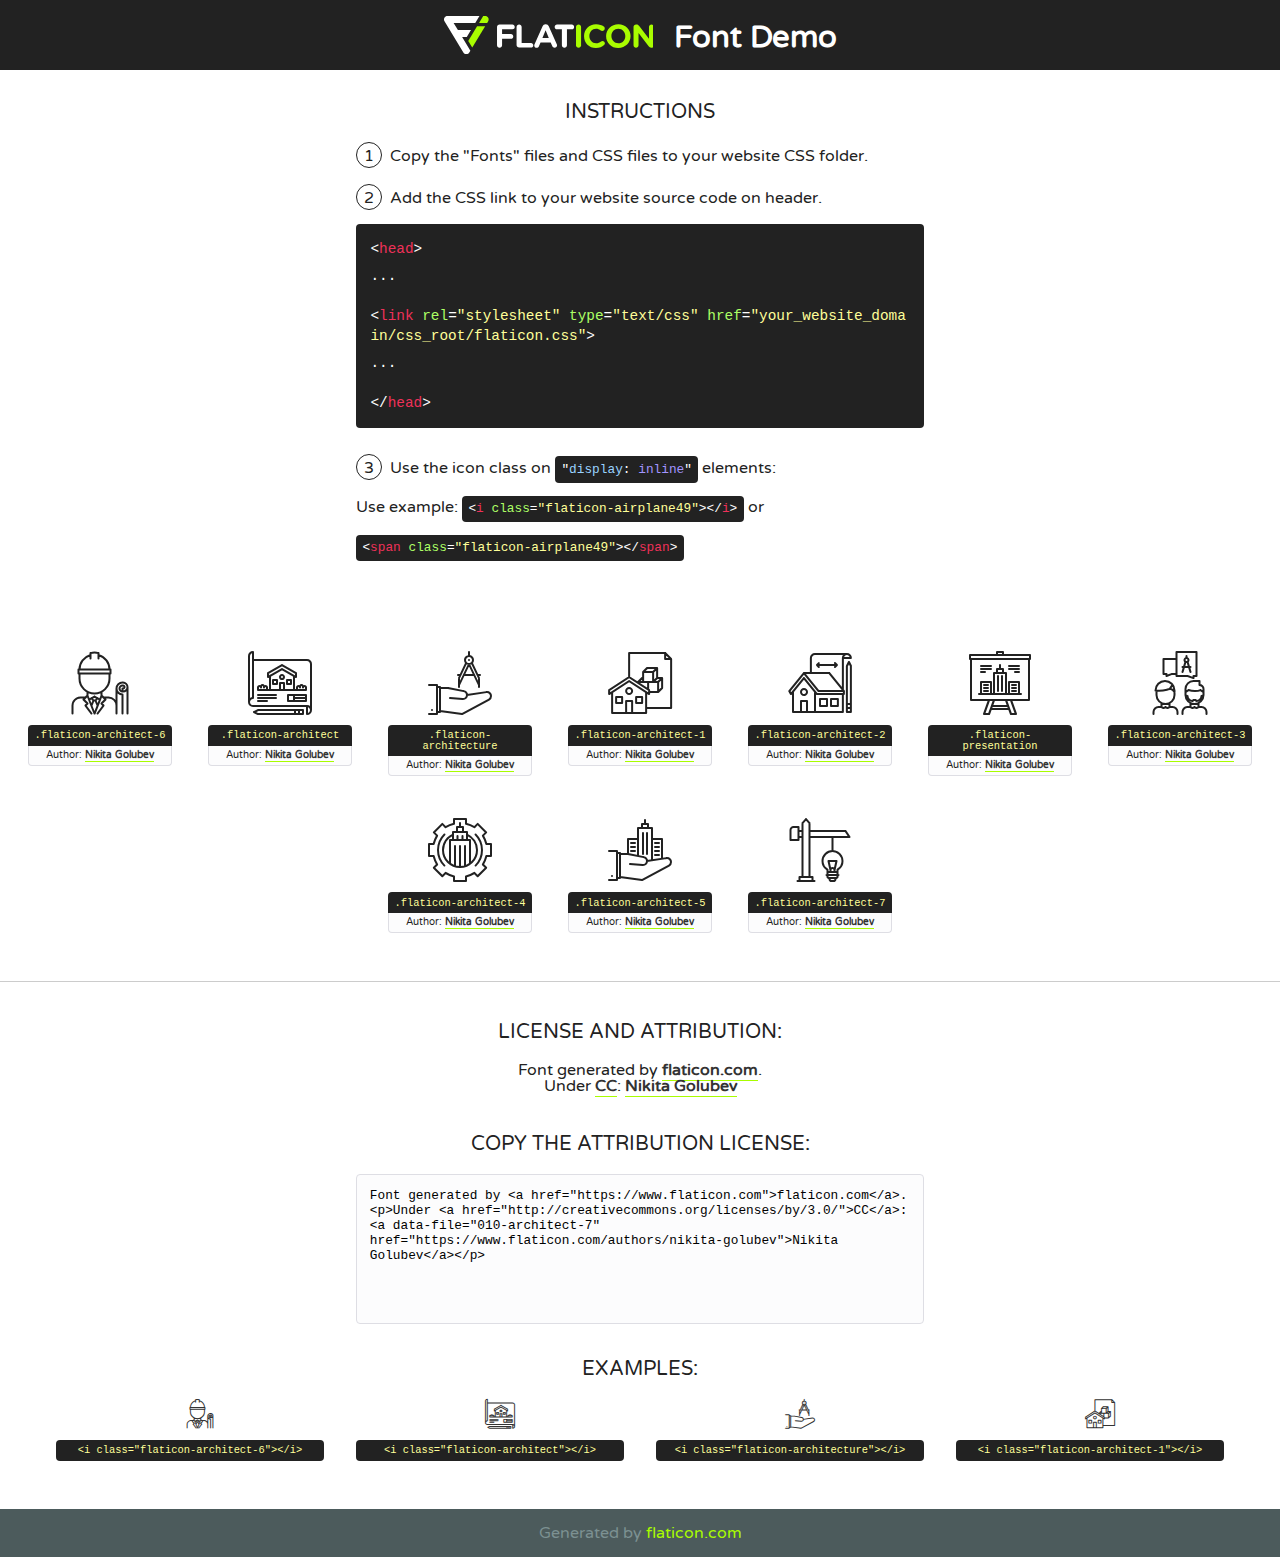
<file: fonts/flaticon/font/flaticon.html>
<!DOCTYPE html>
<!--
  Flaticon icon font: Flaticon
  Creation date: 02/08/2020 11:53
-->
<html>
<!DOCTYPE html>
<html>

<head>
    <title>Flaticon WebFont</title>
    <link href="http://fonts.googleapis.com/css?family=Varela+Round" rel="stylesheet" type="text/css" />
    <link rel="stylesheet" type="text/css" href="flaticon.css">
    <meta charset="UTF-8">
    <style>
    html, body, div, span, applet, object, iframe,
    h1, h2, h3, h4, h5, h6, p, blockquote, pre,
    a, abbr, acronym, address, big, cite, code,
    del, dfn, em, img, ins, kbd, q, s, samp,
    small, strike, strong, sub, sup, tt, var,
    b, u, i, center,
    dl, dt, dd, ol, ul, li,
    fieldset, form, label, legend,
    table, caption, tbody, tfoot, thead, tr, th, td,
    article, aside, canvas, details, embed, 
    figure, figcaption, footer, header, hgroup, 
    menu, nav, output, ruby, section, summary,
    time, mark, audio, video {
        margin: 0;
        padding: 0;
        border: 0;
        font-size: 100%;
        font: inherit;
        vertical-align: baseline;
    }
    /* HTML5 display-role reset for older browsers */
    article, aside, details, figcaption, figure, 
    footer, header, hgroup, menu, nav, section {
        display: block;
    }
    body {
        line-height: 1;
    }
    ol, ul {
        list-style: none;
    }
    blockquote, q {
        quotes: none;
    }
    blockquote:before, blockquote:after,
    q:before, q:after {
        content: '';
        content: none;
    }
    table {
        border-collapse: collapse;
        border-spacing: 0;
    }
    body {
        font-family: 'Varela Round', Helvetica, Arial, sans-serif;
        font-size: 16px;
        color: #222;
    }
    a {
        color: #333;
        border-bottom: 1px solid #a9fd00;
        font-weight: bold;
        text-decoration: none;
    }
    * {
        -moz-box-sizing: border-box;
        -webkit-box-sizing: border-box;
        box-sizing: border-box;
        margin: 0;
        padding: 0;
    }
    [class^="flaticon-"]:before, [class*=" flaticon-"]:before, [class^="flaticon-"]:after, [class*=" flaticon-"]:after {
        font-family: Flaticon;
        font-size: 30px;
        font-style: normal;
        margin-left: 20px;
        color: #333;
    }
    .wrapper {
        max-width: 600px;
        margin: auto;
        padding: 0 1em;
    }
    .title {
        font-size: 1.25em;
        text-align: center;
        margin-bottom: 1em;
        text-transform: uppercase;
    }
    header {
        text-align: center;
        background-color: #222;
        color: #fff;
        padding: 1em;
    }
    header .logo {
        width: 210px;
        height: 38px;
        display: inline-block;
        vertical-align: middle;
        margin-right: 1em;
        border: none;
    }
    header strong {
        font-size: 1.95em;
        font-weight: bold;
        vertical-align: middle;
        margin-top: 5px;
        display: inline-block;
    }
    .demo {
        margin: 2em auto;
        line-height: 1.25em;
    }
    .demo ul li {
        margin-bottom: 1em;
    }
    .demo ul li .num {
        color: #222;
        border-radius: 20px;
        display: inline-block;
        width: 26px;
        padding: 3px;
        height: 26px;
        text-align: center;
        margin-right: 0.5em;
        border: 1px solid #222;
    }
    .demo ul li code {
        background-color: #222;
        border-radius: 4px;
        padding: 0.25em 0.5em;
        display: inline-block;
        color: #fff;
        font-family: Consolas,Monaco,Lucida Console,Liberation Mono,DejaVu Sans Mono,Bitstream Vera Sans Mono,Courier New, monospace;
        font-weight: lighter;
        margin-top: 1em;
        font-size: 0.8em;
        word-break: break-all;
    }
    .demo ul li code.big {
        padding: 1em;
        font-size: 0.9em;
    }
    .demo ul li code .red {
        color: #EF3159;
    }
    .demo ul li code .green {
        color: #ACFF65;
    }
    .demo ul li code .yellow {
        color: #FFFF99;
    }
    .demo ul li code .blue {
        color: #99D3FF;
    }
    .demo ul li code .purple {
        color: #A295FF;
    }
    .demo ul li code .dots {
        margin-top: 0.5em;
        display: block;
    }
    #glyphs {
        border-bottom: 1px solid #ccc;
        padding: 2em 0;
        text-align: center;
    }
    .glyph {
        display: inline-block;
        width: 9em;
        margin: 1em;
        text-align: center;
        vertical-align: top;
        background: #FFF;
    }
    .glyph .glyph-icon {
        padding: 10px;
        display: block;
        font-family:"Flaticon";
        font-size: 64px;
        line-height: 1;
    }
    .glyph .glyph-icon:before {
        font-size: 64px;
        color: #222;
        margin-left: 0;
    }
    .class-name {
        font-size: 0.65em;
        background-color: #222;
        color: #fff;
        border-radius: 4px 4px 0 0;
        padding: 0.5em;
        color: #FFFF99;
        font-family: Consolas,Monaco,Lucida Console,Liberation Mono,DejaVu Sans Mono,Bitstream Vera Sans Mono,Courier New, monospace;
    }
    .author-name {
        font-size: 0.6em;
        background-color: #fcfcfd;
        border: 1px solid #DEDEE4;
        border-top: 0;
        border-radius: 0 0 4px 4px;
        padding: 0.5em;
    }
    .class-name:last-child {
        font-size: 10px;
        color:#888;
    }
    .class-name:last-child a {
        font-size: 10px;
        color:#555;
    }
    .class-name:last-child a:hover {
        color:#a9fd00;
    }
    .glyph > input {
        display: block;
        width: 100px;
        margin: 5px auto;
        text-align: center;
        font-size: 12px;
        cursor: text;
    }
    .glyph > input.icon-input {
        font-family:"Flaticon";
        font-size: 16px;
        margin-bottom: 10px;
    }
    .attribution .title {
        margin-top: 2em;
    }
    .attribution textarea {
        background-color: #fcfcfd;
        padding: 1em;
        border: none;
        box-shadow: none;
        border: 1px solid #DEDEE4;
        border-radius: 4px;
        resize: none;
        width: 100%;
        height: 150px;
        font-size: 0.8em;
        font-family: Consolas,Monaco,Lucida Console,Liberation Mono,DejaVu Sans Mono,Bitstream Vera Sans Mono,Courier New, monospace;
        -webkit-appearance: none;
    }
    .iconsuse {
        margin: 2em auto;
        text-align: center;
        max-width: 1200px;
    }
    .iconsuse:after {
        content: '';
        display: table;
        clear: both;
    }
    .iconsuse .image {
        float: left;
        width: 25%;
        padding: 0 1em;
    }
    .iconsuse .image p {
        margin-bottom: 1em;
    }
    .iconsuse .image span {
        display: block;
        font-size: 0.65em;
        background-color: #222;
        color: #fff;
        border-radius: 4px;
        padding: 0.5em;
        color: #FFFF99;
        margin-top: 1em;
        font-family: Consolas,Monaco,Lucida Console,Liberation Mono,DejaVu Sans Mono,Bitstream Vera Sans Mono,Courier New, monospace;
    }
    #footer {
        text-align: center;
        background-color: #4C5B5C;
        color: #7c9192;
        padding: 1em;
    }
    #footer a {
        border: none;
        color: #a9fd00;
        font-weight: normal;
    }
    @media (max-width: 960px) {
        .iconsuse .image {
            width: 50%;
        }
    }
    @media (max-width: 560px) {
        .iconsuse .image {
            width: 100%;
        }
    }
    </style>
</head>

<body class="characters-off">

    <header>
        <a href="https://www.flaticon.com" target="_blank" class="logo">
            <svg version="1.1" xmlns="http://www.w3.org/2000/svg" xmlns:xlink="http://www.w3.org/1999/xlink" xmlns:a="http://ns.adobe.com/AdobeSVGViewerExtensions/3.0/" viewBox="0 0 560.875 102.036" enable-background="new 0 0 560.875 102.036" xml:space="preserve">
                <defs>
                </defs>
                <g>
                    <g class="letters">
                        <path fill="#ffffff" d="M141.596,29.675c0-3.777,2.985-6.767,6.764-6.767h34.438c3.426,0,6.15,2.728,6.15,6.15
                        c0,3.43-2.724,6.149-6.15,6.149h-27.674v13.091h23.719c3.429,0,6.151,2.724,6.151,6.15c0,3.43-2.723,6.149-6.151,6.149h-23.719
                        v17.574c0,3.773-2.986,6.761-6.764,6.761c-3.779,0-6.764-2.989-6.764-6.761V29.675z"></path>
                        <path fill="#ffffff" d="M193.844,29.149c0-3.781,2.985-6.767,6.764-6.767c3.776,0,6.763,2.985,6.763,6.767v42.957h25.039
                        c3.426,0,6.149,2.726,6.149,6.153c0,3.425-2.723,6.15-6.149,6.15h-31.802c-3.779,0-6.764-2.986-6.764-6.768V29.149z"></path>
                        <path fill="#ffffff" d="M241.891,75.71l21.438-48.407c1.492-3.341,4.215-5.357,7.906-5.357h0.792
                        c3.686,0,6.323,2.017,7.815,5.357l21.439,48.407c0.436,0.967,0.701,1.845,0.701,2.723c0,3.602-2.809,6.501-6.414,6.501
                        c-3.161,0-5.269-1.845-6.499-4.655l-4.132-9.661h-27.059l-4.301,10.102c-1.144,2.631-3.426,4.214-6.237,4.214
                        c-3.517,0-6.24-2.81-6.24-6.325C241.1,77.64,241.451,76.677,241.891,75.71z M279.932,58.666l-8.521-20.297l-8.526,20.297H279.932
                        z"></path>
                        <path fill="#ffffff" d="M314.864,35.387H301.86c-3.429,0-6.239-2.813-6.239-6.238c0-3.429,2.811-6.24,6.239-6.24h39.533
                        c3.426,0,6.237,2.811,6.237,6.24c0,3.425-2.811,6.238-6.237,6.238h-13.001v42.785c0,3.773-2.99,6.761-6.764,6.761
                        c-3.779,0-6.764-2.989-6.764-6.761V35.387z"></path>
                        <path fill="#A9FD00" d="M352.615,29.149c0-3.781,2.985-6.767,6.767-6.767c3.774,0,6.761,2.985,6.761,6.767v49.024
                        c0,3.773-2.987,6.761-6.761,6.761c-3.781,0-6.767-2.989-6.767-6.761V29.149z"></path>
                        <path fill="#A9FD00" d="M374.132,53.836v-0.179c0-17.481,13.178-31.801,32.065-31.801c9.22,0,15.459,2.458,20.557,6.238
                        c1.402,1.054,2.637,2.985,2.637,5.357c0,3.692-2.985,6.59-6.681,6.59c-1.845,0-3.071-0.702-4.044-1.319
                        c-3.776-2.813-7.729-4.393-12.562-4.393c-10.364,0-17.831,8.611-17.831,19.154v0.173c0,10.542,7.291,19.329,17.831,19.329
                        c5.715,0,9.492-1.756,13.359-4.834c1.049-0.874,2.458-1.491,4.039-1.491c3.429,0,6.325,2.813,6.325,6.236
                        c0,2.106-1.056,3.78-2.282,4.834c-5.539,4.834-12.036,7.733-21.878,7.733C387.572,85.464,374.132,71.493,374.132,53.836z"></path>
                        <path fill="#A9FD00" d="M433.009,53.836v-0.179c0-17.481,13.79-31.801,32.766-31.801c18.981,0,32.592,14.143,32.592,31.628v0.173
                        c0,17.483-13.785,31.807-32.769,31.807C446.625,85.464,433.009,71.32,433.009,53.836z M484.224,53.836v-0.179
                        c0-10.539-7.725-19.326-18.626-19.326c-10.893,0-18.449,8.611-18.449,19.154v0.173c0,10.542,7.73,19.329,18.626,19.329
                        C476.676,72.986,484.224,64.378,484.224,53.836z"></path>
                        <path fill="#A9FD00" d="M506.233,29.321c0-3.774,2.99-6.763,6.767-6.763h1.401c3.252,0,5.183,1.583,7.029,3.953l26.093,34.265
                        V29.059c0-3.692,2.99-6.677,6.681-6.677c3.683,0,6.671,2.985,6.671,6.677v48.934c0,3.78-2.987,6.765-6.764,6.765h-0.436
                        c-3.257,0-5.188-1.581-7.034-3.953l-27.056-35.492v32.944c0,3.687-2.985,6.676-6.678,6.676c-3.683,0-6.673-2.989-6.673-6.676
                        V29.321z"></path>
                    </g>
                    <g class="insignia">
                        <path fill="#ffffff" d="M48.372,56.137h12.517l11.156-18.537H37.186L25.688,18.539h57.825L94.668,0H9.271
                        C5.925,0,2.842,1.801,1.198,4.716c-1.644,2.907-1.593,6.482,0.134,9.343l50.38,83.501c1.678,2.781,4.689,4.476,7.938,4.476
                        c3.246,0,6.257-1.695,7.935-4.476l2.898-4.804L48.372,56.137z"></path>
                        <g class="i">
                            <path fill="#A9FD00" d="M93.575,18.539h0.031v0.004l21.652,0.004l2.705-4.488c1.727-2.861,1.778-6.436,0.133-9.343
                            C116.454,1.801,113.371,0,110.026,0h-5.294L93.575,18.539z"></path>
                            <polygon fill="#A9FD00" points="88.291,27.356 64.725,66.486 75.519,84.404 109.942,27.356"></polygon>
                        </g>
                    </g>
                </g>
            </svg>
        </a>
        <strong>Font Demo</strong>
    </header>


    <section class="demo wrapper">

        <p class="title">Instructions</p>

        <ul>
            <li>
                <span class="num">1</span>Copy the "Fonts" files and CSS files to your website CSS folder.
            </li>
            <li>
                <span class="num">2</span>Add the CSS link to your website source code on header.
                <code class="big">
                    &lt;<span class="red">head</span>&gt;
                    <br/><span class="dots">...</span>
                    <br/>&lt;<span class="red">link</span> <span class="green">rel</span>=<span class="yellow">"stylesheet"</span> <span class="green">type</span>=<span class="yellow">"text/css"</span> <span class="green">href</span>=<span class="yellow">"your_website_domain/css_root/flaticon.css"</span>&gt;
                    <br/><span class="dots">...</span>
                    <br/>&lt;/<span class="red">head</span>&gt;
                </code>
            </li>

            <li>
                <p>
                    <span class="num">3</span>Use the icon class on <code>"<span class="blue">display</span>:<span class="purple"> inline</span>"</code> elements:
                    <br />
                    Use example: <code>&lt;<span class="red">i</span> <span class="green">class</span>=<span class="yellow">&quot;flaticon-airplane49&quot;</span>&gt;&lt;/<span class="red">i</span>&gt;</code> or <code>&lt;<span class="red">span</span> <span class="green">class</span>=<span class="yellow">&quot;flaticon-airplane49&quot;</span>&gt;&lt;/<span class="red">span</span>&gt;</code>
            </li>
        </ul>

    </section>




   <section id="glyphs">          
    
      
        <div class="glyph"><div class="glyph-icon flaticon-architect-6"></div>
            <div class="class-name">.flaticon-architect-6</div>
            <div class="author-name">Author: <a data-file="001-architect-6" href="https://www.flaticon.com/authors/nikita-golubev">Nikita Golubev</a> </div> 
        </div>        
        
        <div class="glyph"><div class="glyph-icon flaticon-architect"></div>
            <div class="class-name">.flaticon-architect</div>
            <div class="author-name">Author: <a data-file="002-architect" href="https://www.flaticon.com/authors/nikita-golubev">Nikita Golubev</a> </div> 
        </div>        
        
        <div class="glyph"><div class="glyph-icon flaticon-architecture"></div>
            <div class="class-name">.flaticon-architecture</div>
            <div class="author-name">Author: <a data-file="003-architecture" href="https://www.flaticon.com/authors/nikita-golubev">Nikita Golubev</a> </div> 
        </div>        
        
        <div class="glyph"><div class="glyph-icon flaticon-architect-1"></div>
            <div class="class-name">.flaticon-architect-1</div>
            <div class="author-name">Author: <a data-file="004-architect-1" href="https://www.flaticon.com/authors/nikita-golubev">Nikita Golubev</a> </div> 
        </div>        
        
        <div class="glyph"><div class="glyph-icon flaticon-architect-2"></div>
            <div class="class-name">.flaticon-architect-2</div>
            <div class="author-name">Author: <a data-file="005-architect-2" href="https://www.flaticon.com/authors/nikita-golubev">Nikita Golubev</a> </div> 
        </div>        
        
        <div class="glyph"><div class="glyph-icon flaticon-presentation"></div>
            <div class="class-name">.flaticon-presentation</div>
            <div class="author-name">Author: <a data-file="006-presentation" href="https://www.flaticon.com/authors/nikita-golubev">Nikita Golubev</a> </div> 
        </div>        
        
        <div class="glyph"><div class="glyph-icon flaticon-architect-3"></div>
            <div class="class-name">.flaticon-architect-3</div>
            <div class="author-name">Author: <a data-file="007-architect-3" href="https://www.flaticon.com/authors/nikita-golubev">Nikita Golubev</a> </div> 
        </div>        
        
        <div class="glyph"><div class="glyph-icon flaticon-architect-4"></div>
            <div class="class-name">.flaticon-architect-4</div>
            <div class="author-name">Author: <a data-file="008-architect-4" href="https://www.flaticon.com/authors/nikita-golubev">Nikita Golubev</a> </div> 
        </div>        
        
        <div class="glyph"><div class="glyph-icon flaticon-architect-5"></div>
            <div class="class-name">.flaticon-architect-5</div>
            <div class="author-name">Author: <a data-file="009-architect-5" href="https://www.flaticon.com/authors/nikita-golubev">Nikita Golubev</a> </div> 
        </div>        
        
        <div class="glyph"><div class="glyph-icon flaticon-architect-7"></div>
            <div class="class-name">.flaticon-architect-7</div>
            <div class="author-name">Author: <a data-file="010-architect-7" href="https://www.flaticon.com/authors/nikita-golubev">Nikita Golubev</a> </div> 
        </div>        
        

    </section>



    <section class="attribution wrapper"   style="text-align:center;">

      <div class="title">License and attribution:</div><div class="attrDiv">Font generated by <a href="https://www.flaticon.com">flaticon.com</a>. <div><p>Under <a href="http://creativecommons.org/licenses/by/3.0/">CC</a>: <a data-file="010-architect-7" href="https://www.flaticon.com/authors/nikita-golubev">Nikita Golubev</a></p>  </div>
      </div>
      <div class="title">Copy the Attribution License:</div>

    <textarea onclick="this.focus();this.select();">Font generated by &lt;a href=&quot;https://www.flaticon.com&quot;&gt;flaticon.com&lt;/a&gt;. <p>Under <a href="http://creativecommons.org/licenses/by/3.0/">CC</a>: <a data-file="010-architect-7" href="https://www.flaticon.com/authors/nikita-golubev">Nikita Golubev</a></p>  
     </textarea>

    </section>

    <section class="iconsuse">

          <div class="title">Examples:</div>            
             
            <div class="image">
                <p>
                    <i class="glyph-icon flaticon-architect-6"></i> 
                    <span>&lt;i class=&quot;flaticon-architect-6&quot;&gt;&lt;/i&gt;</span>
                </p>
            </div>
            
            <div class="image">
                <p>
                    <i class="glyph-icon flaticon-architect"></i> 
                    <span>&lt;i class=&quot;flaticon-architect&quot;&gt;&lt;/i&gt;</span>
                </p>
            </div>
            
            <div class="image">
                <p>
                    <i class="glyph-icon flaticon-architecture"></i> 
                    <span>&lt;i class=&quot;flaticon-architecture&quot;&gt;&lt;/i&gt;</span>
                </p>
            </div>
            
            <div class="image">
                <p>
                    <i class="glyph-icon flaticon-architect-1"></i> 
                    <span>&lt;i class=&quot;flaticon-architect-1&quot;&gt;&lt;/i&gt;</span>
                </p>
            </div>
                       
        </div>
                            
    </section>

<div id="footer">
    <div>Generated by <a href="https://www.flaticon.com">flaticon.com</a>
    </div>
</div>



</body>
</html>
</file>
<file: fonts/flaticon/font/flaticon.css>
/*
  	Flaticon icon font: Flaticon
  	Creation date: 02/08/2020 11:53
  	*/

    @font-face {
      font-family: "Flaticon";
      src: url("./Flaticon.eot");
      src: url("./Flaticon.eot?#iefix") format("embedded-opentype"),
      url("./Flaticon.woff2") format("woff2"),
      url("./Flaticon.woff") format("woff"),
      url("./Flaticon.ttf") format("truetype"),
      url("./Flaticon.svg#Flaticon") format("svg");
      font-weight: normal;
      font-style: normal;
    }

    @media screen and (-webkit-min-device-pixel-ratio:0) {
      @font-face {
        font-family: "Flaticon";
        src: url("./Flaticon.svg#Flaticon") format("svg");
      }
    }

    [class^="flaticon-"]:before, [class*=" flaticon-"]:before,
    [class^="flaticon-"]:after, [class*=" flaticon-"]:after {   
      font-family: Flaticon;
      speak: none;
      font-style: normal;
      font-weight: normal;
      font-variant: normal;
      text-transform: none;
      line-height: 1;

      /* Better Font Rendering =========== */
      -webkit-font-smoothing: antialiased;
      -moz-osx-font-smoothing: grayscale;
    }

    .flaticon-architect-6:before { content: "\f100"; }
    .flaticon-architect:before { content: "\f101"; }
    .flaticon-architecture:before { content: "\f102"; }
    .flaticon-architect-1:before { content: "\f103"; }
    .flaticon-architect-2:before { content: "\f104"; }
    .flaticon-presentation:before { content: "\f105"; }
    .flaticon-architect-3:before { content: "\f106"; }
    .flaticon-architect-4:before { content: "\f107"; }
    .flaticon-architect-5:before { content: "\f108"; }
    .flaticon-architect-7:before { content: "\f109"; }
</file>
